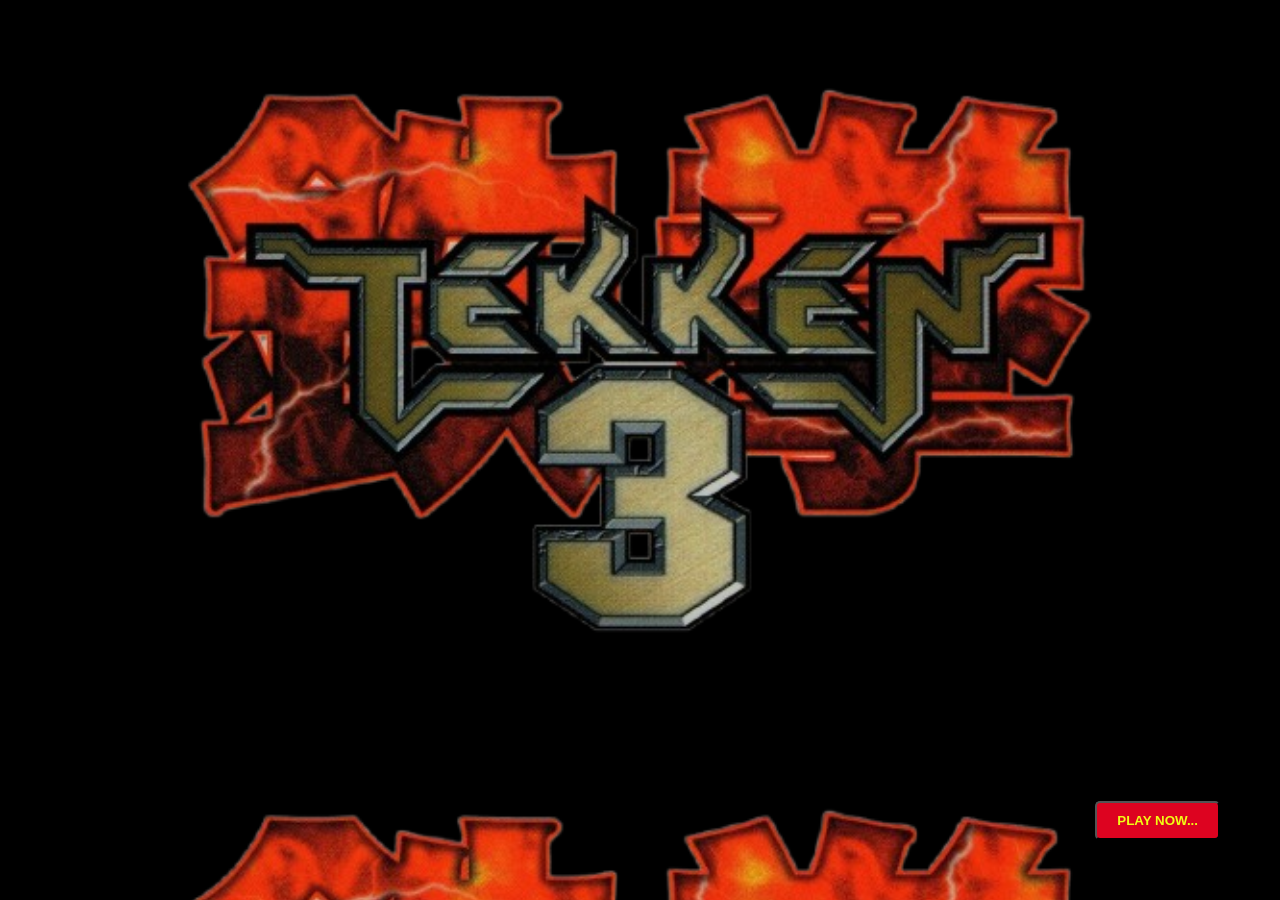
<file: index.html>
<!DOCTYPE html>
<html lang="en">
<head>
    <meta charset="UTF-8">
    <meta name="viewport" content="width=device-width, initial-scale=1.0">
    <link rel="stylesheet" href="style.css">
    <link rel="icon" type="image/png" href="assets/favicon.png">
    <script src="script.js" defer></script>
    <title>Tekken-3</title>
</head>
<body>
    <a href="dashboard.html"><button id="start">PLAY NOW...</button></a>
    <audio id="introMusic" src="assets/Open.mp3"></audio>
</body>
</html>
</file>
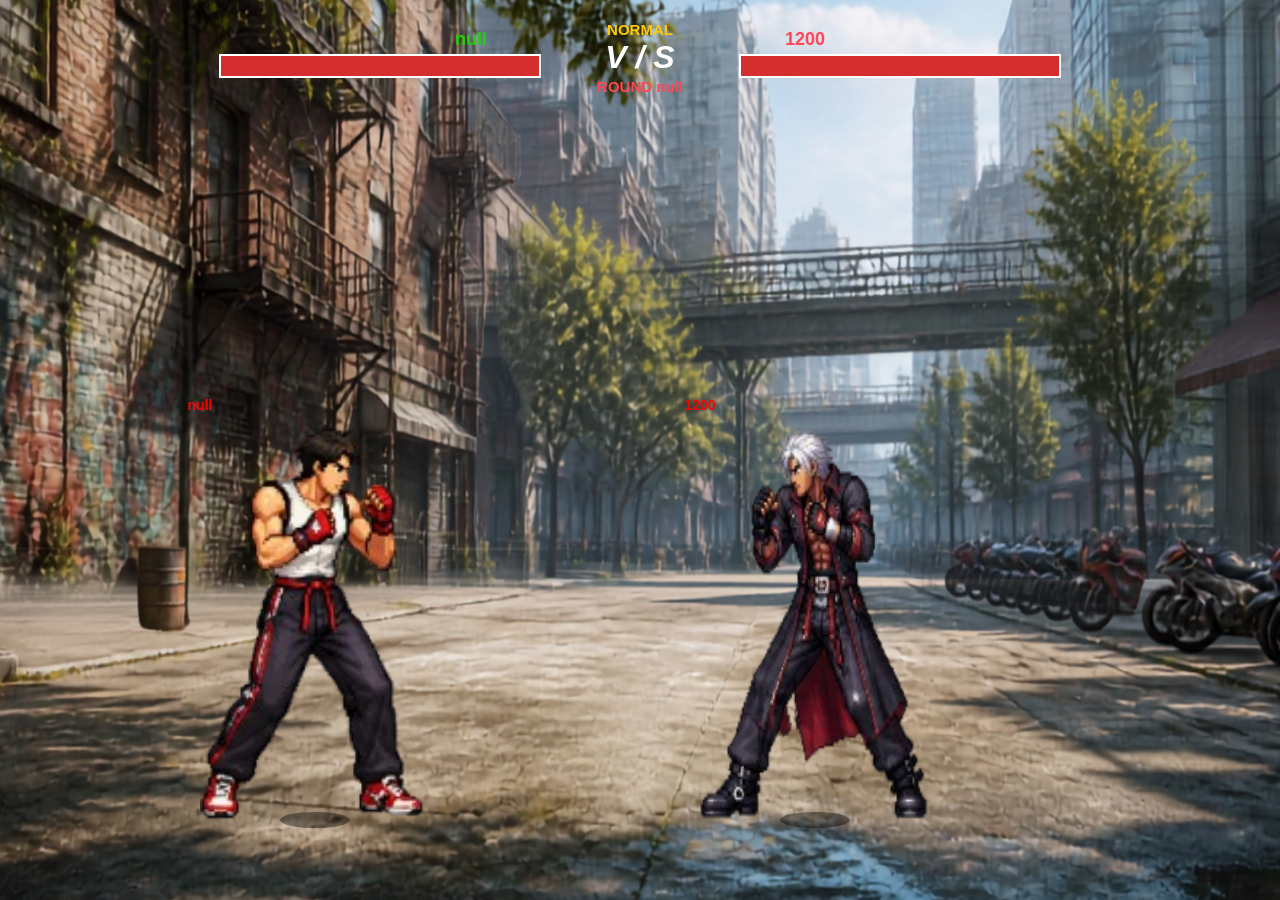
<file: arena.html>
<!DOCTYPE html>
<html lang="en">
<head>
    <meta charset="UTF-8">
    <meta name="viewport" content="width=device-width, initial-scale=1.0">
    <script src="arena.js"></script>
    <link rel="stylesheet" href="arena.css">
    <link rel="icon" type="image/png" href="assets/favicon.png">
    <title>Game ARENA</title>
</head>
<body>
    <canvas id="arenaCanvas"></canvas>
    <audio src="assets/dash.mp3" id="dashBGM" preload="auto" loop></audio>
    <script src="player.js"></script>
    <audio id="arenaBGM" preload="auto" loop></audio>
    <audio src="assets/punch.mp3" id="punch" preload="auto"></audio>
</body>
</html>
</file>
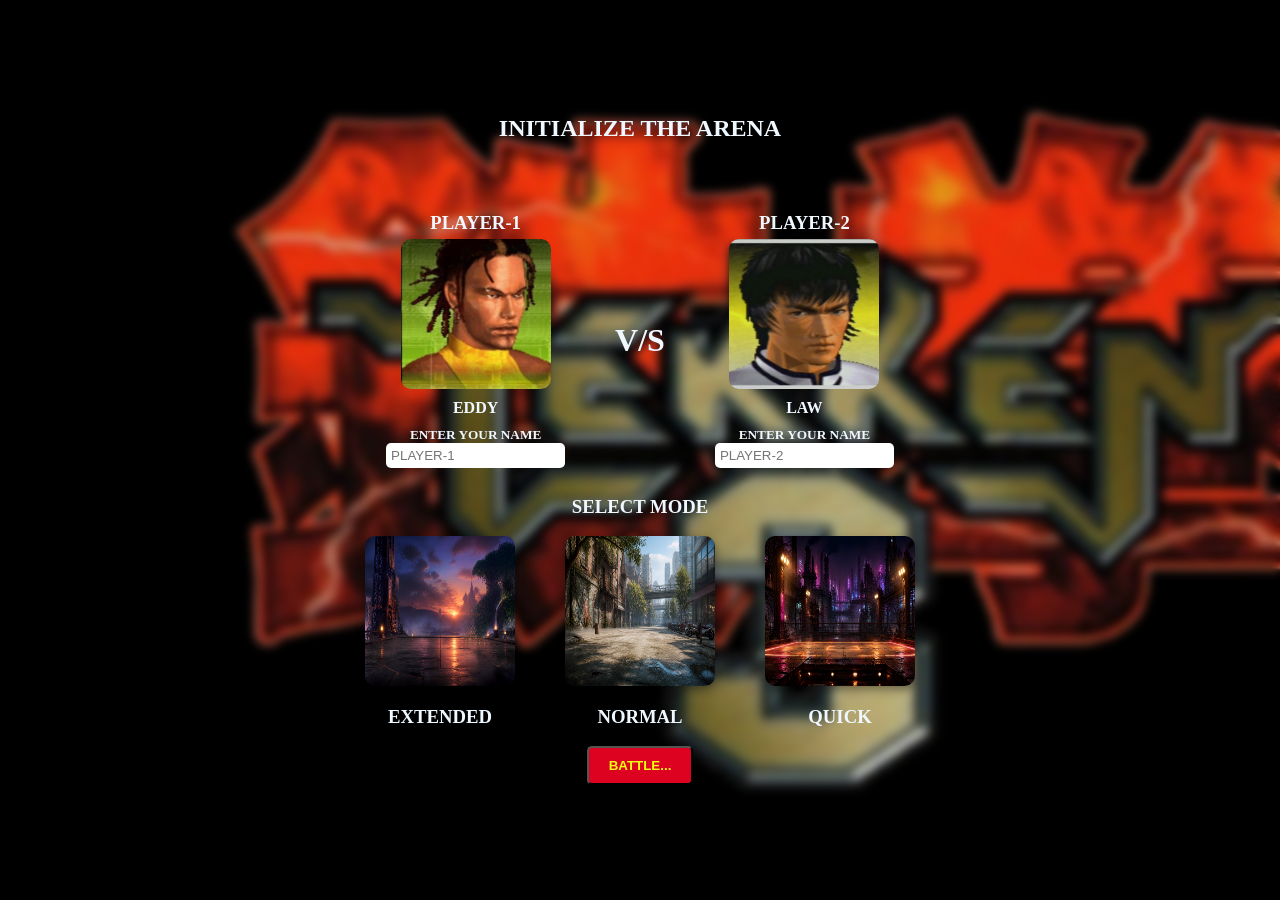
<file: dashboard.html>
<!DOCTYPE html>
<html lang="en">
<head>
    <meta charset="UTF-8">
    <meta name="viewport" content="width=device-width, initial-scale=1.0">
    <link rel="stylesheet" href="dash.css">
    <link rel="icon" type="image/png" href="assets/favicon.png">
    <script src="dash.js" defer></script>
    <title>Game Dashboard</title>
</head>
<body>
    <div id="mainGrid">
        <h2 id="head">INITIALIZE THE ARENA</h2>
        <div id="playerInfo">
            <div id="playerGrid">
                <div class="playerInfo">
                    <h3 class="txt">PLAYER-1</h3>
                    <img src="assets/EDDY.jpg" alt="EDDY">
                    <h4 class="txt">EDDY</h4>
                    <h5 class="txt">ENTER YOUR NAME</h5>
                    <input type="text" id="P1NAME" placeholder="PLAYER-1">
                </div>
                <div>
                    <h1 class="txt">V/S</h1>
                </div>
                <div class="playerInfo">
                    <h3 class="txt">PLAYER-2</h3>
                    <img src="assets/LAW.jpg" alt="LAW">
                    <h4 class="txt">LAW</h4>
                    <h5 class="txt">ENTER YOUR NAME</h5>
                    <input type="text" id="P2NAME" placeholder="PLAYER-2">
                </div>
            </div>
        </div>
        <br>
        <h3 class="txt">SELECT MODE</h3>
        <br>
        <div id="modeSelection">
            <div class="mode" data-mode = "Extended" data-hp="1200" data-power="100" data-bgm="assets/extended.mp3" data-bg="assets/extended.png">
                <img src="assets/extended.png" alt="Extended">
                <h3 class="txt">EXTENDED</h3>
            </div>
            <div class="mode" data-mode = "Normal" data-hp="1200" data-power="100" data-bgm="assets/normal.mp3" data-bg="assets/normal.png">
                <img src="assets/normal.png" alt="normal">
                <h3 class="txt">NORMAL</h3>
            </div>
            <div class="mode" data-mode = "Quick" data-hp="1200" data-power="200" data-bgm="assets/quick.mp3" data-bg="assets/quick.png">
                <img src="assets/quick.png" alt="quick">
                <h3 class="txt">QUICK</h3>
            </div>
            <audio src="assets/button.mp3" id="buttonClick"></audio>
        </div>
        <br>
        <div >
            <button id="submit">BATTLE...</button>
        </div>
        <audio src="assets/dash.mp3" id="dashBGM" preload="auto" loop></audio>
    </div>

</body>
</html>
</file>
<file: style.css>
body{
    background-image: url("assets/pg1_bg.png");
    background-size:Cover;
    background-color: black;
    margin-bottom: 0;
}

#start{
    position: fixed;
    bottom: 60px;
    right:60px;
    padding: 10px 20px;
    background-color: rgb(221, 3, 32);
    color: rgb(241, 252, 21);
    border-radius: 5px;
    font-size: 16;
    font-weight: bold;
    z-index: 10;
}

#head{
    top: 20px;
    text-align: center;
    color: aliceblue;
    font-family: Georgia, 'Times New Roman', Times, serif;
}
</file>
<file: arena.css>
* {
    margin: 0;
    padding: 0;
    box-sizing: border-box;
}

body, html {
    width: 100%;
    height: 100%;
    overflow: hidden;
    background: #000;
}

#arenaCanvas {
    position: fixed;
    top: 0;
    left: 0;
    width: 100vw;
    height: 100vh;
    
}
</file>
<file: dash.css>
*{
    margin: 0px;
    padding: 0px;
}
body{
    background-image: url("assets/pg1_bg.png");
    background-size:Cover;
    background-color: black;
    margin-bottom: 0;
    backdrop-filter: blur(5px);
}

#mainGrid{
    display: flex;
    flex-direction: column;
    align-items: center;
    justify-content: center;
    min-height: 100vh;
}

#playerGrid{
    display: flex;
    flex-direction:row;
    align-items: center;
    justify-content: center;
    gap: 50px;
}

.playerInfo{
    display: flex;
    flex-direction: column;
    align-items: center;
    justify-content: center;
}

.playerInfo img{
    height: 150px;
    width: 150px;
    border: 2px;
    border-radius: 10px;
    object-fit: cover;
    margin-top: 5px;
}

#head{
    top: 20px;
    text-align: center;
    color: aliceblue;
    font-family: Georgia, 'Times New Roman', Times, serif;
    margin-bottom: 60px;

}

.txt{
    color: aliceblue;
    margin-top: 10px;
}

#modeSelection{
    display: flex;
    flex-direction:row;
    align-items: center;
    justify-content: center;
    gap: 50px;
}

.mode{
    display: flex;
    flex-direction: column;
    align-items: center;
    justify-content: center;
}

.mode img{
    height: 150px;
    width: 150px;
    margin-bottom: 10px;
    border-radius: 10px;
    transition: transform 0.6s ease, box-shadow 0.3s ease;
    box-shadow: 0 4px 10px rgba(0, 0, 0, 0.4);
    cursor: pointer;
    
}

.mode img:hover{
    transform: translateY(-15px);
    box-shadow: 0px 0px 3px 3px rgb(195, 255, 0);

}

.playerInfo input{
    padding: 5px;
    border: none;
    border-radius: 5px;
}

#submit{
    padding: 10px 20px;
    background-color: rgb(221, 3, 32);
    color: rgb(241, 252, 21);
    border-radius: 5px;
    font-size: 16;
    font-weight: bold;
    z-index: 10;
}

#vs{
    width: 10;
    height: 10; 
    margin: 0%;
}

.mode img.active-glow{
    box-shadow: 0 0 25px #ff4757;
}
</file>
